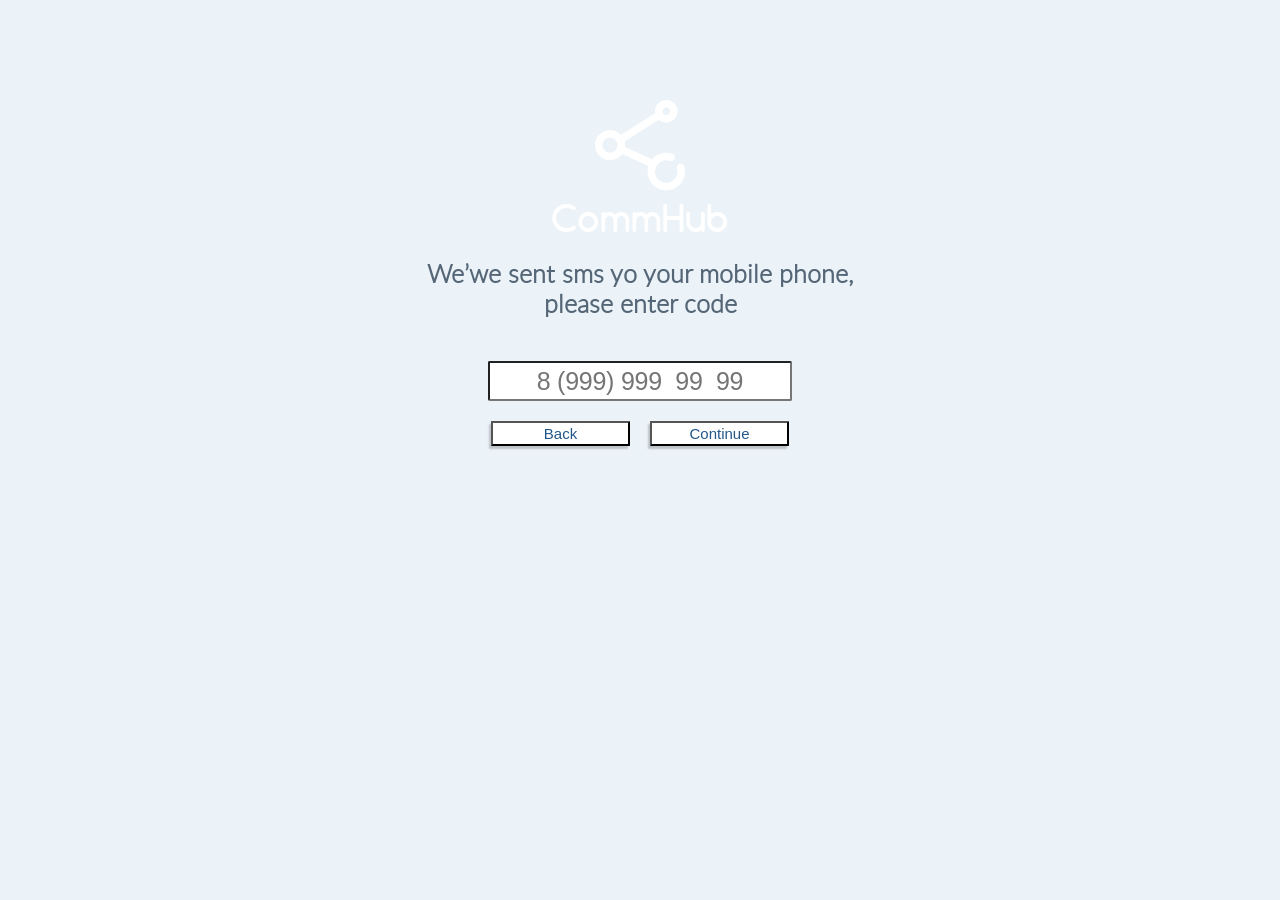
<file: CommHub/ConfirmNoberCommhub/index.html>
<!DOCTYPE Html >
<html>
<head>
<meta http-equiv="Content-Type" content="text/html; charset=utf-8">
<meta name="viewport" content="width=device-width, initial-scale=1.0">

<title>CommHub</title>
<link href="styles/style.css" rel="stylesheet" type="text/css">
<link rel="icon" href="/images/favicon.png" type="image/x-icon">

</head>
<body>
<div id="conteiner">

<div id="general">	 
	 <div>
		 <img src="img/combined-shape.png">
	 </div>
</div> 		 

<div id="CommHub">
	<div><span>CommHub</span></div>
</div>

<div id="slide"> 
</div>

<div id="statistica">
	<div>
	     <span>
             We’we sent sms yo your mobile phone,<br />
             please enter code
	     </span>
	</div>
</div>

<div class="center">
	<form name="penny" action="#" method="get">
		<div>
			<input type="text" name="tel" placeholder="8 (999) 999  99  99" /><br />
		</div>
	</form>
</div>

<div id="Mac">
     <a href="NoberCommhub/index.html"><input type="submit" name="MyFormMac" value="Back"></a>
	 <input type="submit" name="MyFormMac" value="Continue">
	 <div class="clear"></div>
</div>

</div>

</body>
</html>
</file>
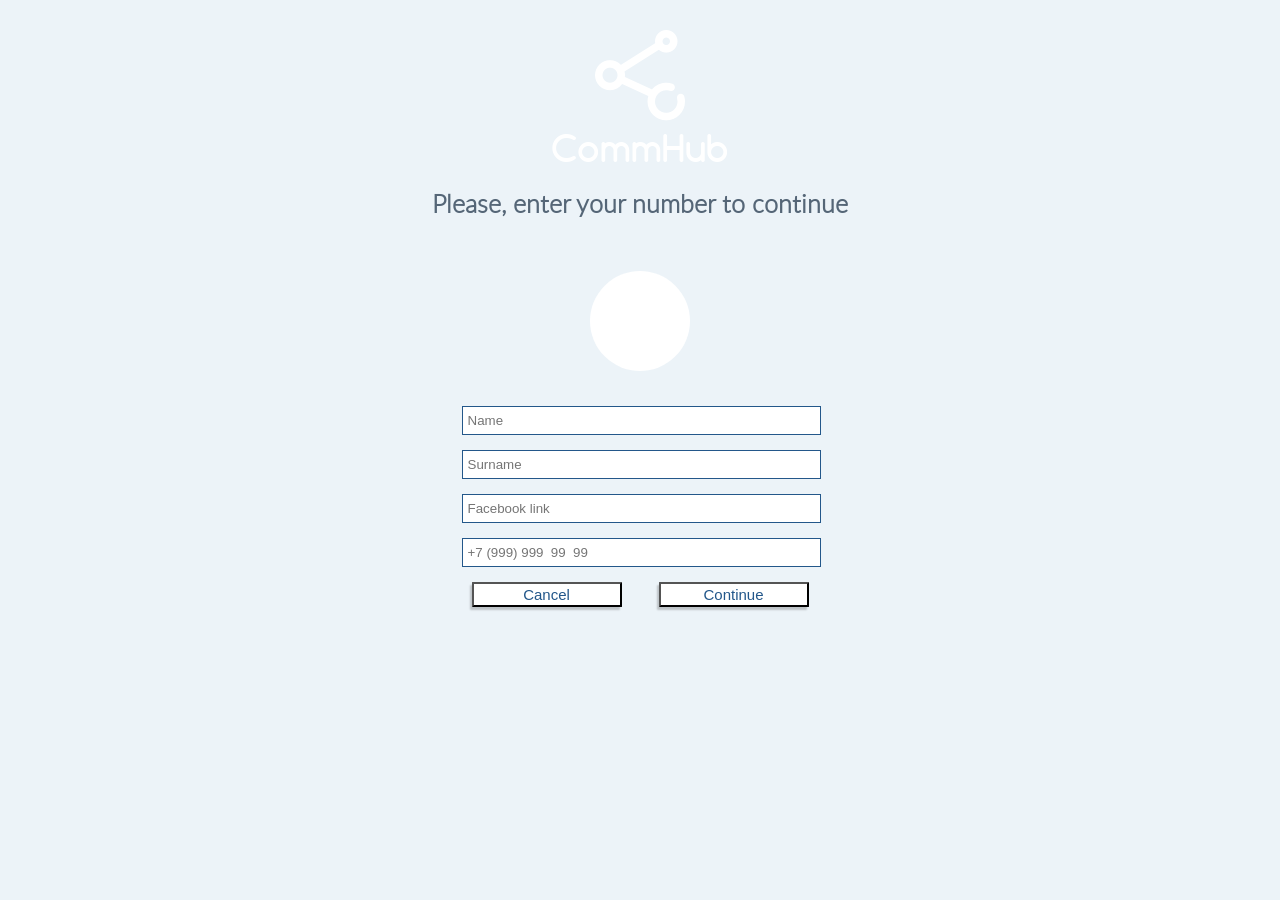
<file: CommHub/forma/index.html>
<!DOCTYPE Html >
<html>
<head>
<meta http-equiv="Content-Type" content="text/html; charset=utf-8">
<meta name="viewport" content="width=device-width, initial-scale=1.0">

<title>CommHub</title>
<link href="styles2/style.css" rel="stylesheet" type="text/css">
<link rel="icon" href="/images/favicon.png" type="image/x-icon">

</head>
<body>
<div id="conteiner">

<div id="general">	 
	 <div>
		 <img src="img/combined-shape.png">
	 </div>
</div> 		 

<div id="CommHub">
	<div><span>CommHub</span></div>
</div>

<div id="slide"> 
</div>

<div id="statistica">
	<div>
	     <span>
             Please, enter your number to continue
	     </span>
	</div>
</div>


<div id="Mac">
    <form name="MyForm" action="#" method="post">
	     <div class="krug"></div>
	     <input type="text" name="Myname" placeholder="Name">
		 <input type="text" name="Surname" placeholder="Surname">
		 <input type="text" name="Facebook link" placeholder="Facebook link">
		 <input type="text" name="telefon" placeholder="+7 (999) 999  99  99" />
         <input type="submit" name="Cancel" value="Cancel">
	     <input type="submit" name="Continue" value="Continue">
	     <div class="clear"></div>
	</form>
</div>

</div>

</body>
</html>
</file>
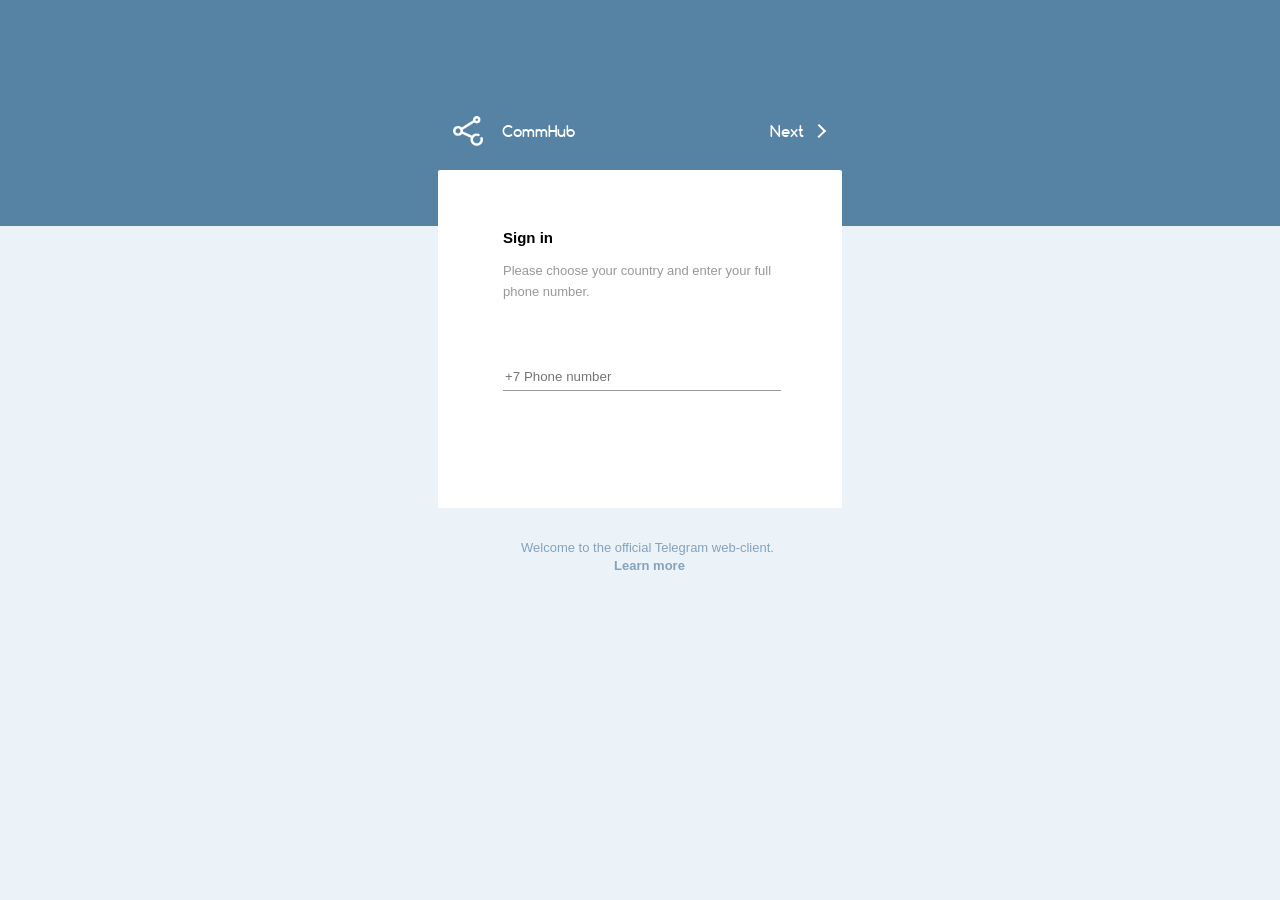
<file: CommHub/telegramForma/index.html>
<!DOCTYPE Html >
<html>
<head>
<meta http-equiv="Content-Type" content="text/html; charset=utf-8">
<meta name="viewport" content="width=device-width, initial-scale=1.0">

<title>CommHub</title>
<link href="styles2/style.css" rel="stylesheet" type="text/css">
<link rel="icon" href="/images/favicon.png" type="image/x-icon">

</head>
<body>
<div id="conteiner">

<div id="general">	 
</div> 		 

<div id="CommHub">
    <div> <img src="img/combined-shape.png"> </div>
	<div><span>CommHub</span></div>
	<div></div>
	<div><span>Next</span></div>
	<div class="clear"></div>
</div>

	<div id="Mac">
		<form name="MyForm" action="#" method="post">
			 <h3>Sign in</h3>
			 <p>Please choose your country and enter your full phone number.</p>
			 <input type="text" name="Continue" placeholder="+7 Phone number">
			 <div class="clear"></div>
		</form>
	</div>
	
<div id="learnMore">
	<div><span>Welcome to the official Telegram web-client.</span></div>
	<div><a href="#"><span>Learn more</span></a></div>
</div>

</div>

</body>
</html>
</file>
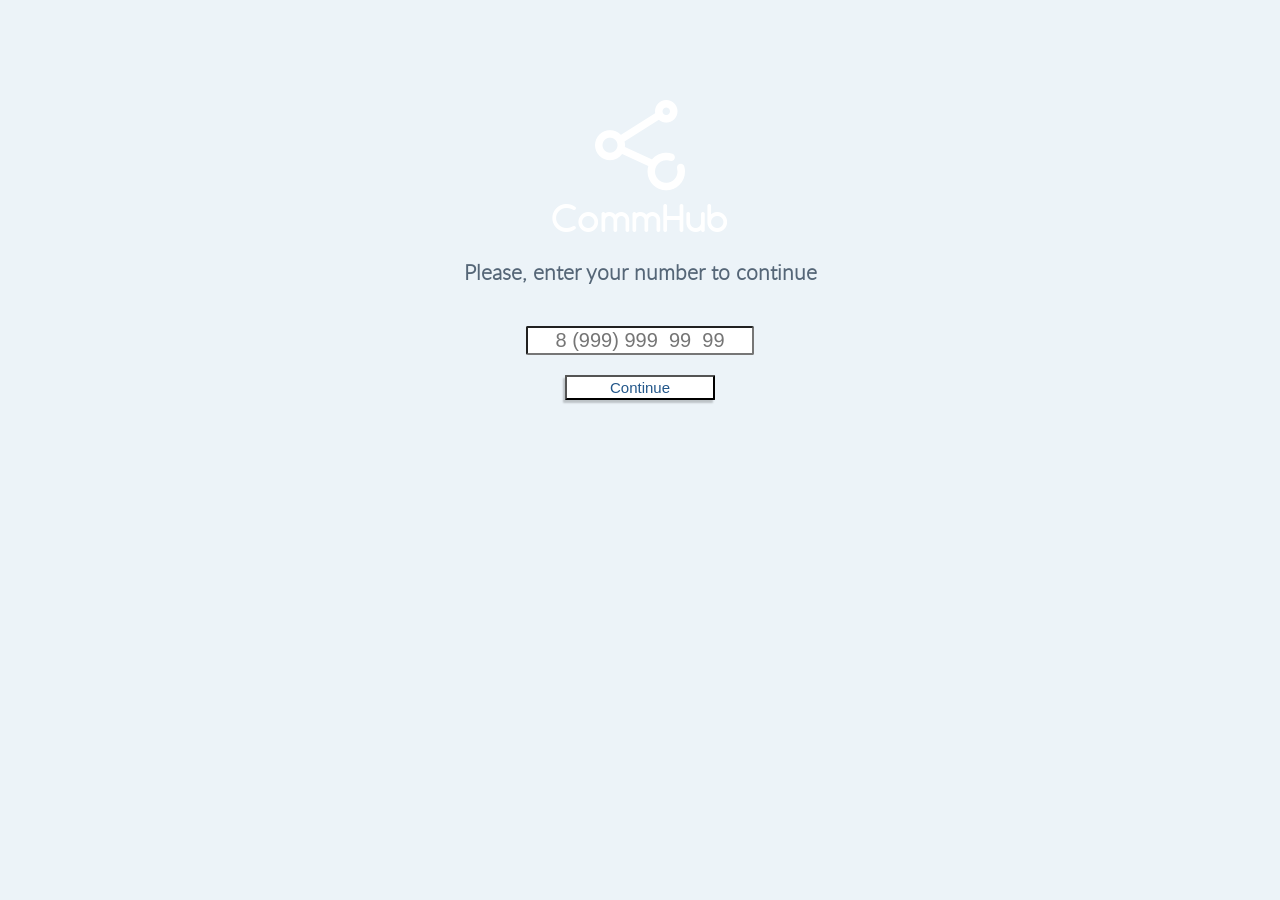
<file: CommHub/ConfirmNoberCommhub/NoberCommhub/index.html>
<!DOCTYPE Html >
<html>
<head>
<meta http-equiv="Content-Type" content="text/html; charset=utf-8">
<meta name="viewport" content="width=device-width, initial-scale=1.0">

<title>CommHub</title>
<link href="styles/style.css" rel="stylesheet" type="text/css">
<link rel="icon" href="/images/favicon.png" type="image/x-icon">

</head>
<body>
<div id="conteiner">

<div id="general">	 
	 <div>
		 <img src="img/combined-shape.png">
	 </div>
</div> 		 

<div id="CommHub">
	<div><span>CommHub</span></div>
</div>

<div id="slide"> 
</div>

<div id="statistica">
	<div>
	     <span>
             Please, enter your number to continue
	     </span>
	</div>
</div>

<div class="center">
		<div>
			<input type="text" name="tel" placeholder="8 (999) 999  99  99" /> 
		</div>
</div>

<div id="Mac">
     <input type="submit" name="MyFormMac" value="Continue">
</div>

</div>

</body>
</html>
</file>
<file: CommHub/ConfirmNoberCommhub/styles/style.css>
body, html {
margin:0px;
padding:0px;
height: 100%;
font-family:Arial, Helvetica, sans-serif, "Times New Roman";
 width:100%;
 overflow-x:hidden;
}



.clear{width:100%;
	clear:both;}

@font-face {
    font-family: LatoLight; /* ��������� ������ */
    src: url(../fonts/LatoLight.ttf); /* ���� � ����� �� ������� */
   }
   
@font-face {
    font-family: latoRegular; /* ��������� ������ */
    src: url(../fonts/latoRegular.ttf); /* ���� � ����� �� ������� */
   }
   
   
@font-face {
    font-family: Comfortaa-Bold; /* ��������� ������ */
    src: url(../fonts/Comfortaa-Bold.ttf); /* ���� � ����� �� ������� */
   }

* html #conteiner{
width:100%;
height: 100%;
}

#conteiner {width:100%;
min-height: 100%;
background-color: #ecf3f8;
}


/*����� �����*/


#conteiner #CommHub div{
text-align:center;
}

#conteiner #CommHub div span{
font-family: Comfortaa-Bold; /* ��������� ������ */
src: url(../fonts/Comfortaa-Bold.ttf); /* ���� � ����� �� ������� */
/* Text style for "CommHub" */
width: 185px;
height: 45px;
color: white;
font-size: 36px;
font-weight: 700;
}


/*����� �����*/


/*�������*/

#conteiner #general{
width:100%;
margin:0 auto 0;
padding-top:100px;
text-align:center;
}

#conteiner #statistica{
padding-top:20px;
width:100%;
margin:0 auto;
text-align:center;
}

#conteiner #statistica div span {
font-family: LatoLight; /* ��������� ������ */
src: url(../fonts/LatoLight.ttf); /* ���� � ����� �� ������� */
width: 419px;
height: 34px;
color: #567;
font-size: 25px;
font-weight: 800;
}

#conteiner #statistica div span span {
font-family: LatoLight; /* ��������� ������ */
src: url(../fonts/LatoLight.ttf); /* ���� � ����� �� ������� */
color: #2a5884;
font-size:150%;
font-weight:bold;
width: 239px;
height: 25px;
color: #2b5a85;
font-size: 21px;
font-weight: 400;
text-align:center;
}

#conteiner #communities{
text-align:center;
}

#conteiner #Mac{
text-align:center;
margin:20px auto 0;
width:298px;
}

#conteiner #Mac input[type="submit"]:first-child{
color: #23578a;
font-size: 15px;
font-weight: 400;
width: 139px;
height: 25px;
background-color: white;
border-radius: 1px;
box-shadow: -2px 3px 2px rgba(0, 0, 0, 0.2);
cursor:pointer;
float:left;
}

#conteiner #Mac input[type="submit"]{
color: #23578a;
font-size: 15px;
font-weight: 400;
width: 139px;
height: 25px;
background-color: white;
border-radius: 1px;
box-shadow: -2px 3px 2px rgba(0, 0, 0, 0.2);
cursor:pointer;
float:right;
}

#conteiner #comm{
text-align:center;
padding-top:100px;
font-family: LatoLight; /* ��������� ������ */
src: url(../fonts/LatoLight.ttf); /* ���� � ����� �� ������� */
color: white;
width: 427px;
height: 54px;
color: white;
font-size:150%;
font-weight:bold;
margin:0 auto;
}

#conteiner #polzovanie{
text-align:center;
margin:50px auto 0;
width:70%;
}

#conteiner #polzovanie .content div:nth-child(odd){
margin-top:130px;
width: 100%;
color: #2b5a85;
font-family: LatoLight; /* ��������� ������ */
src: url(../fonts/LatoLight.ttf); /* ���� � ����� �� ������� */
font-size: 30px;
font-weight: 700;
float:left;
text-align:left;
}

#conteiner #polzovanie .content div:nth-child(odd) span{
font-family: LatoLight; /* ��������� ������ */
src: url(../fonts/LatoLight.ttf); /* ���� � ����� �� ������� */
color: #2a5884;
font-size:150%;
font-weight:bold;
width: 239px;
height: 25px;
color: #2b5a85;
font-size: 21px;
font-weight: 400;
}

#conteiner #polzovanie .content div:nth-child(even){
width: 100%;
color: #2b5a85;
font-family: LatoLight; /* ��������� ������ */
src: url(../fonts/LatoLight.ttf); /* ���� � ����� �� ������� */
font-size: 30px;
font-weight: 700;
float:right;
margin-top:130px;
}

#conteiner #polzovanie .content div:nth-child(even) div{
width: 430px;
float:right;	
text-align:left;
margin:0px;
}

#conteiner #polzovanie .content div div span{
font-family: LatoLight; /* ��������� ������ */
src: url(../fonts/LatoLight.ttf); /* ���� � ����� �� ������� */
color: #2a5884;
font-size:150%;
width: 239px;
height: 25px;
color: #2b5a85;
font-size: 21px;
font-weight: 400;
text-align:left;
}

#conteiner #download{
width:100%;
margin:100px auto 0;
text-align:center;

}

#conteiner #download div span {
font-family: LatoLight; /* ��������� ������ */
src: url(../fonts/LatoLight.ttf); /* ���� � ����� �� ������� */
color: white;
width: 427px;
height: 54px;
color: #2a5884;
font-size: 28px;
font-weight: 800;
}

#conteiner #download div span span {
font-family: LatoLight; /* ��������� ������ */
src: url(../fonts/LatoLight.ttf); /* ���� � ����� �� ������� */
color: #2a5884;
font-size:150%;
font-weight:bold;
width: 239px;
height: 25px;
color: #2b5a85;
font-size: 21px;
font-weight: 400;
text-align:center;
}

#conteiner .center{
text-align:center;
margin-top:40px;}

#conteiner .center div input[type="text"]{
width: 296px;
background-color: white;
text-align:center;
border-radius: 2px;
color: #8ca0b3;
font-size: 25px;
font-weight: 400;
letter-spacing: -0.25px;
line-height: 34px;}
/*�������*/
</file>
<file: CommHub/forma/styles2/style.css>
body, html {
margin:0px;
padding:0px;
height: 100%;
font-family:Arial, Helvetica, sans-serif, "Times New Roman";
width:100%;
overflow-x:hidden;

}



.clear{width:100%;
	clear:both;}

@font-face {
    font-family: LatoLight; /* ��������� ������ */
    src: url(../fonts/LatoLight.ttf); /* ���� � ����� �� ������� */
   }
   
@font-face {
    font-family: latoRegular; /* ��������� ������ */
    src: url(../fonts/latoRegular.ttf); /* ���� � ����� �� ������� */
   }
   
   
@font-face {
    font-family: Comfortaa-Bold; /* ��������� ������ */
    src: url(../fonts/Comfortaa-Bold.ttf); /* ���� � ����� �� ������� */
   }

* html #conteiner{
width:100%;
height: 100%;
box-shadow: 0 9px 4px rgba(118, 151, 178, 0.69);
}

#conteiner {width:100%;
min-height: 100%;
background-color: #ecf3f8;
}


/*����� �����*/


#conteiner #CommHub div{
text-align:center;
}

#conteiner #CommHub div span{
font-family: Comfortaa-Bold; /* ��������� ������ */
src: url(../fonts/Comfortaa-Bold.ttf); /* ���� � ����� �� ������� */
/* Text style for "CommHub" */
width: 185px;
height: 45px;
color: white;
font-size: 36px;
font-weight: 700;
}


/*����� �����*/


/*�������*/

#conteiner #general{
width:100%;
margin:0 auto 0;
padding-top:30px;
text-align:center;
}

#conteiner #statistica{
padding-top:20px;
width:100%;
margin:0 auto;
text-align:center;
}

#conteiner #statistica div span {
font-family: LatoLight; /* ��������� ������ */
src: url(../fonts/LatoLight.ttf); /* ���� � ����� �� ������� */
width: 419px;
height: 34px;
color: #567;
font-size: 25px;
font-weight: 800;
}

#conteiner #statistica div span span {
font-family: LatoLight; /* ��������� ������ */
src: url(../fonts/LatoLight.ttf); /* ���� � ����� �� ������� */
color: #2a5884;
font-size:150%;
font-weight:bold;
width: 239px;
height: 25px;
color: #2b5a85;
font-size: 21px;
font-weight: 400;
text-align:center;
}

#conteiner #communities{
text-align:center;
}

#conteiner #Mac{
text-align:center;
margin:50px auto 0;
width:357px;
}

#conteiner #Mac input[type="text"]:nth-child(2){
margin-top:35px;
padding-left:5px;
width:350px;
height: 25px;
background-color: white;
border:solid #23578a 1px;
}

#conteiner #Mac input[type="text"]{
margin-top:15px;
padding-left:5px;
width:350px;
height: 25px;
background-color: white;
border:solid #23578a 1px;
}

#conteiner #Mac input[type="submit"]:nth-child(6){
margin-top:15px;
margin-left:10px;
color: #23578a;
font-size: 15px;
font-weight: 400;
width: 150px;
height: 25px;
background-color: white;
border-radius: 1px;
box-shadow: -2px 3px 2px rgba(0, 0, 0, 0.2);
cursor:pointer;
float:left;
}

#conteiner #Mac input[type="submit"]{
margin-right:10px;
margin-top:15px;
color: #23578a;
font-size: 15px;
font-weight: 400;
width: 150px;
height: 25px;
background-color: white;
border-radius: 1px;
box-shadow: -2px 3px 2px rgba(0, 0, 0, 0.2);
cursor:pointer;
float:right;
}


#conteiner #Mac .krug{
width:100px;
height:100px;
border-radius:50px;
background-color:#ffffff;
text-align:center;
margin:0 auto;
}
/*�������*/
</file>
<file: CommHub/telegramForma/styles2/style.css>
body, html {
margin:0px;
padding:0px;
height: 100%;
font-family:Arial, Helvetica, sans-serif, "Times New Roman";
width:100%;
overflow-x:hidden;

}



.clear{width:100%;
	clear:both;}

@font-face {
    font-family: LatoLight; /* ��������� ������ */
    src: url(../fonts/LatoLight.ttf); /* ���� � ����� �� ������� */
   }
   
@font-face {
    font-family: latoRegular; /* ��������� ������ */
    src: url(../fonts/latoRegular.ttf); /* ���� � ����� �� ������� */
   }
   
   
@font-face {
    font-family: Comfortaa-Bold; /* ��������� ������ */
    src: url(../fonts/Comfortaa-Bold.ttf); /* ���� � ����� �� ������� */
   }

* html #conteiner{
width:100%;
height: 100%;
box-shadow: 0 9px 4px rgba(118, 151, 178, 0.69);
}

#conteiner {width:100%;
min-height: 100%;
background-color: #ecf3f8;
}
/*����� �����*/




#conteiner #CommHub {
text-align:center;
margin:0 auto;
width:404px;
margin-top:-110px;
}


#conteiner #CommHub div:first-child img{
height:30px;
width:30px;
}

#conteiner #CommHub div:first-child{
margin-top:0px;
margin-left:15px;
float:left;
}

#conteiner #CommHub div:nth-child(2){
margin-left:19px; 
margin-top:5px;
float:left;
}

#conteiner #CommHub div:nth-child(4){
float:right;
margin-right:10px;
margin-top:5px;
}

#conteiner #CommHub div:nth-child(3){
float:right;
height:8px;
width:8px;
margin-right:18px;
margin-top:10px;
border-top:solid #fff 2px;
border-right:solid #fff 2px;
transform: rotate(46deg);
}

#conteiner #CommHub div span{
font-family: Comfortaa-Bold; /* ��������� ������ */
src: url(../fonts/Comfortaa-Bold.ttf); /* ���� � ����� �� ������� */
/* Text style for "CommHub" */
width: 185px;
height: 45px;
color: white;
font-size: 15px;
font-weight: 700;
}

#conteiner #learnMore {
text-align:center;
margin:0 auto;
width:404px;
margin-top:30px;
}

#conteiner #learnMore div:first-child span{
text-align:center;
margin-top:0px;
margin-left:15px;
color:#84a2bc;
font-size: 13px;
}

#conteiner #learnMore div:nth-child(2) a{
text-decoration:none; 
}

#conteiner #learnMore div:nth-child(2) a span:hover{
border-bottom:solid #84a2bc 1px;
}

#conteiner #learnMore div:nth-child(2) a span{
text-align:center;
margin-left:19px; 
margin-top:5px;
color:#84a2bc;
font-weight: 700;
font-size: 13px;
}


/*����� �����*/


/*�������*/

#conteiner #general{
width:100%;
margin:0 auto ;
text-align:center;
background-color:#5682a3;
height: 226px;
}

#conteiner #Mac{
margin:20px auto 0;
padding:44px 65px;
width:274px;
height:250px;
background-color:white;
border-radius:2px;
}

#conteiner #Mac input[type="text"]{
margin-top:30px;
color: #23578a;
font-weight: 400;
width: 100%;
height: 25px;
border:none;
border-bottom:solid #999 1px;
text-align:left;
}

#conteiner #Mac form h3{
	font-size: 15px;
    font-weight: 700;
	text-align:left;
}

#conteiner #Mac p{
	color: #999;
    margin: 15px 0 30px;
    font-size: 13px;
    line-height: 160%;
	text-align:left;
}

/*�������*/
</file>
<file: CommHub/ConfirmNoberCommhub/NoberCommhub/styles/style.css>
body, html {
margin:0px;
padding:0px;
height: 100%;
font-family:Arial, Helvetica, sans-serif, "Times New Roman";
 width:100%;
 overflow-x:hidden;
}



.clear{width:100%;
	clear:both;}

@font-face {
    font-family: LatoLight; /* ��������� ������ */
    src: url(../fonts/LatoLight.ttf); /* ���� � ����� �� ������� */
   }
   
@font-face {
    font-family: latoRegular; /* ��������� ������ */
    src: url(../fonts/latoRegular.ttf); /* ���� � ����� �� ������� */
   }
   
   
@font-face {
    font-family: Comfortaa-Bold; /* ��������� ������ */
    src: url(../fonts/Comfortaa-Bold.ttf); /* ���� � ����� �� ������� */
   }

* html #conteiner{
width:100%;
height: 100%;
}

#conteiner {
width:100%;
height: 100%;
background-color: #ecf3f8;
}


/*����� �����*/


#conteiner #CommHub div{
text-align:center;
}

#conteiner #CommHub div span{
font-family: Comfortaa-Bold; /* ��������� ������ */
src: url(../fonts/Comfortaa-Bold.ttf); /* ���� � ����� �� ������� */
/* Text style for "CommHub" */
width: 185px;
height: 45px;
color: white;
font-size: 36px;
font-weight: 700;
}


/*����� �����*/


/*�������*/

#conteiner #general{
width:100%;
margin:0 auto 0;
padding-top:100px;
text-align:center;
}

#conteiner #statistica{
padding-top:20px;
width:100%;
margin:0 auto;
text-align:center;
}

#conteiner #statistica div span {
font-family: LatoLight; /* ��������� ������ */
src: url(../fonts/LatoLight.ttf); /* ���� � ����� �� ������� */
width: 419px;
height: 34px;
color: #567;
font-size: 130%;
font-weight: bold;
}

#conteiner #statistica div span span {
font-family: LatoLight; /* ��������� ������ */
src: url(../fonts/LatoLight.ttf); /* ���� � ����� �� ������� */
color: #2a5884;
font-size:150%;
font-weight:bold;
width: 239px;
height: 25px;
color: #2b5a85;
font-size: 21px;
font-weight: 400;
text-align:center;
}

#conteiner #communities{
text-align:center;
}

#conteiner #Mac{
text-align:center;
margin:20px auto 0;
}

#conteiner #Mac input[type="submit"]{
color: #23578a;
font-size: 15px;
font-weight: 400;
width: 150px;
height: 25px;
background-color: white;
border-radius: 1px;
box-shadow: -2px 3px 2px rgba(0, 0, 0, 0.2);
cursor:pointer;
text-align:center;
}

#conteiner #comm{
text-align:center;
padding-top:100px;
font-family: LatoLight; /* ��������� ������ */
src: url(../fonts/LatoLight.ttf); /* ���� � ����� �� ������� */
color: white;
width: 427px;
height: 54px;
color: white;
font-size:150%;
font-weight:bold;
margin:0 auto;
}

#conteiner #polzovanie{
text-align:center;
margin:50px auto 0;
width:70%;
}

#conteiner #polzovanie .content div:nth-child(odd){
margin-top:130px;
width: 100%;
color: #2b5a85;
font-family: LatoLight; /* ��������� ������ */
src: url(../fonts/LatoLight.ttf); /* ���� � ����� �� ������� */
font-size: 30px;
font-weight: 700;
float:left;
text-align:left;
}

#conteiner #polzovanie .content div:nth-child(odd) span{
font-family: LatoLight; /* ��������� ������ */
src: url(../fonts/LatoLight.ttf); /* ���� � ����� �� ������� */
color: #2a5884;
font-size:150%;
font-weight:bold;
width: 239px;
height: 25px;
color: #2b5a85;
font-size: 21px;
font-weight: 400;
}

#conteiner #polzovanie .content div:nth-child(even){
width: 100%;
color: #2b5a85;
font-family: LatoLight; /* ��������� ������ */
src: url(../fonts/LatoLight.ttf); /* ���� � ����� �� ������� */
font-size: 30px;
font-weight: 700;
float:right;
margin-top:130px;
}

#conteiner #polzovanie .content div:nth-child(even) div{
width: 430px;
float:right;	
text-align:left;
margin:0px;
}

#conteiner #polzovanie .content div div span{
font-family: LatoLight; /* ��������� ������ */
src: url(../fonts/LatoLight.ttf); /* ���� � ����� �� ������� */
color: #2a5884;
font-size:150%;
width: 239px;
height: 25px;
color: #2b5a85;
font-size: 21px;
font-weight: 400;
text-align:left;
}

#conteiner #download{
width:100%;
margin:100px auto 0;
text-align:center;
}

#conteiner #download div span {
font-family: LatoLight; /* ��������� ������ */
src: url(../fonts/LatoLight.ttf); /* ���� � ����� �� ������� */
color: white;
width: 427px;
height: 54px;
color: #2a5884;
font-size: 28px;
font-weight: 800;
}

#conteiner #download div span span {
font-family: LatoLight; /* ��������� ������ */
src: url(../fonts/LatoLight.ttf); /* ���� � ����� �� ������� */
color: #2a5884;
font-size:150%;
font-weight:bold;
width: 239px;
height: 25px;
color: #2b5a85;
font-size: 21px;
font-weight: 400;
text-align:center;
}

#conteiner .center{
text-align:center;
margin-top:40px;
}

#conteiner .center div input[type="text"]{
width: 220px;
background-color: white;
text-align:center;
border-radius: 2px;
color: #567;
font-size: 20px;
font-weight: 400;
}
/*�������*/
</file>
